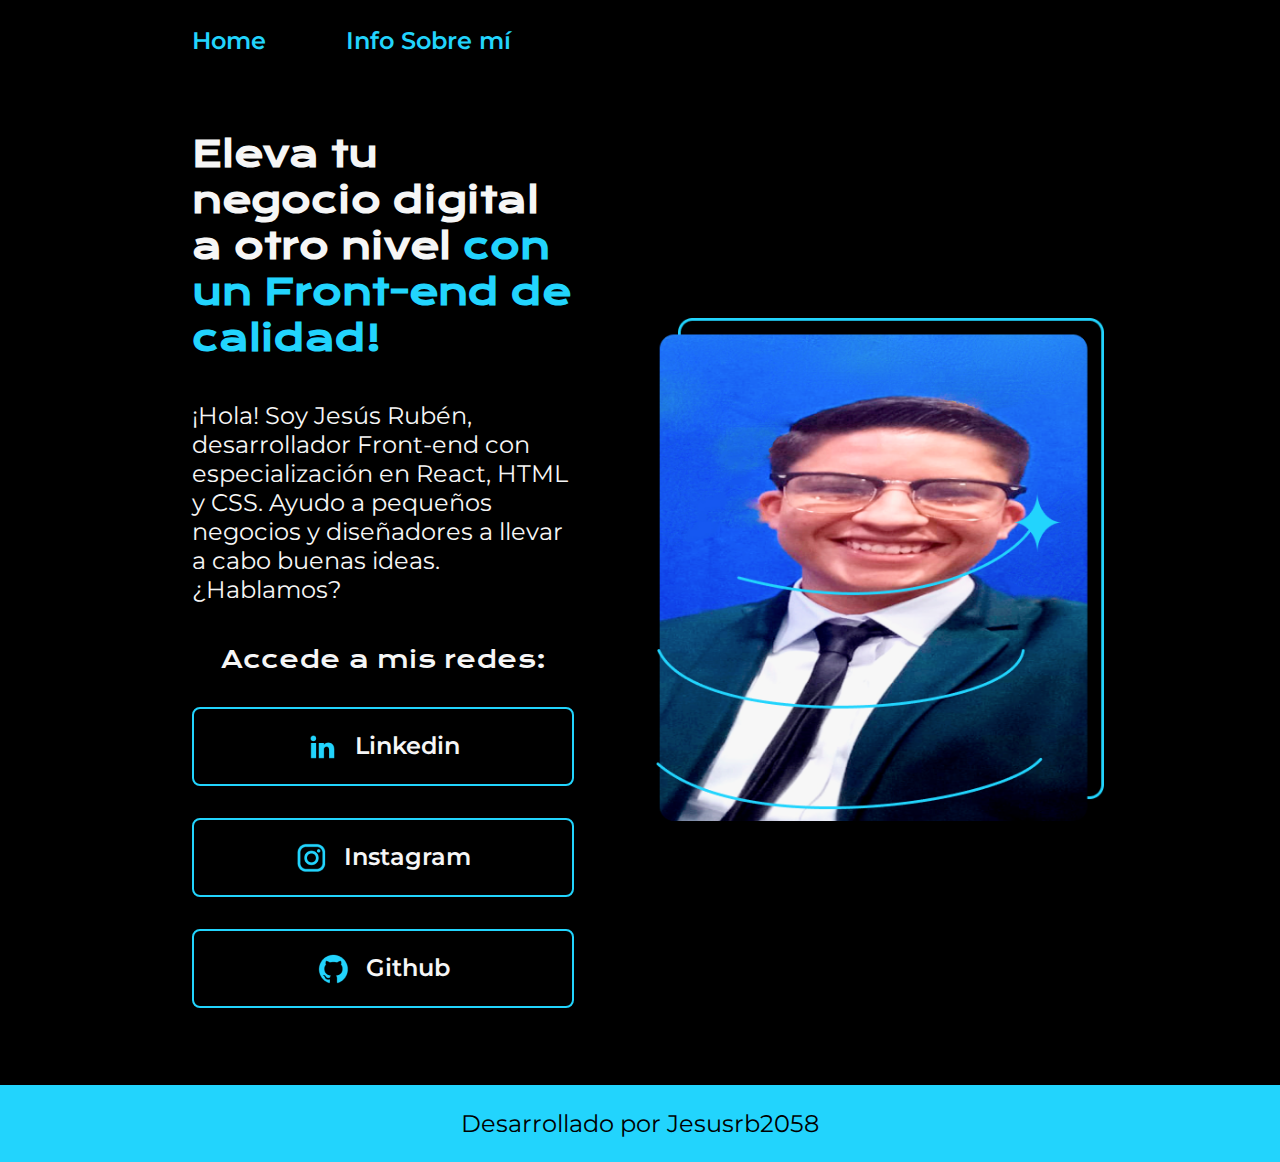
<file: index.html>
<!DOCTYPE html>
<html lang="en">

<head>
    <meta charset="UTF-8">
    <meta name="viewport" content="width=device-width, initial-scale=1.0">
    <title>Presentación</title>
    <link rel="stylesheet" href="Style/Style.css">
</head>

<body>

    <header>

        <nav>
            <a class="nav_menu" href="index.html">Home</a>
            <a class="nav_menu" href="page_about_me.html">Info Sobre mí</a>
        </nav>

    </header>


    <main class="presentacion-container">
        <section class="presentacion-contenido">
            <h1 class="Texto-inicio">Eleva tu negocio digital a otro nivel
                <strong class="titulo-a-destacar"> con un Front-end de calidad!</strong>
            </h1>

            <p class="Texto-parrafo">¡Hola! Soy Jesús Rubén, desarrollador Front-end con especialización en React,
                HTML y CSS. Ayudo a pequeños negocios y diseñadores a llevar a cabo buenas ideas.
                ¿Hablamos?
            </p>

            <div class="botones">

                <h2 class="Titulo-enlaces">Accede a mis redes: </h2>

                <a class="Enlace_link_1" href="https://www.linkedin.com/in/rodriguez-bernal-jesús-rubén-86a629315/"><img src="img/linkedin.png"
                        alt=""> Linkedin</a>


                <a class="Enlace_link_2" href="https://www.instagram.com/jesus.rob_58/"> <img src="img/instagram.png"
                        alt=""> Instagram</a>

                <a class="Enlace_link_3" href="https://github.com/Jesusrb2058"> <img src="img/github.png" alt=""> Github
                </a>



            </div>
        </section>

        <img class="Imagen" src="img/Imagem.png" alt="Imagen de ana garcia trabajando">

    </main>
    <footer class="footer">
        <p>Desarrollado por Jesusrb2058</p>
    </footer>

</body>

</html>
</file>
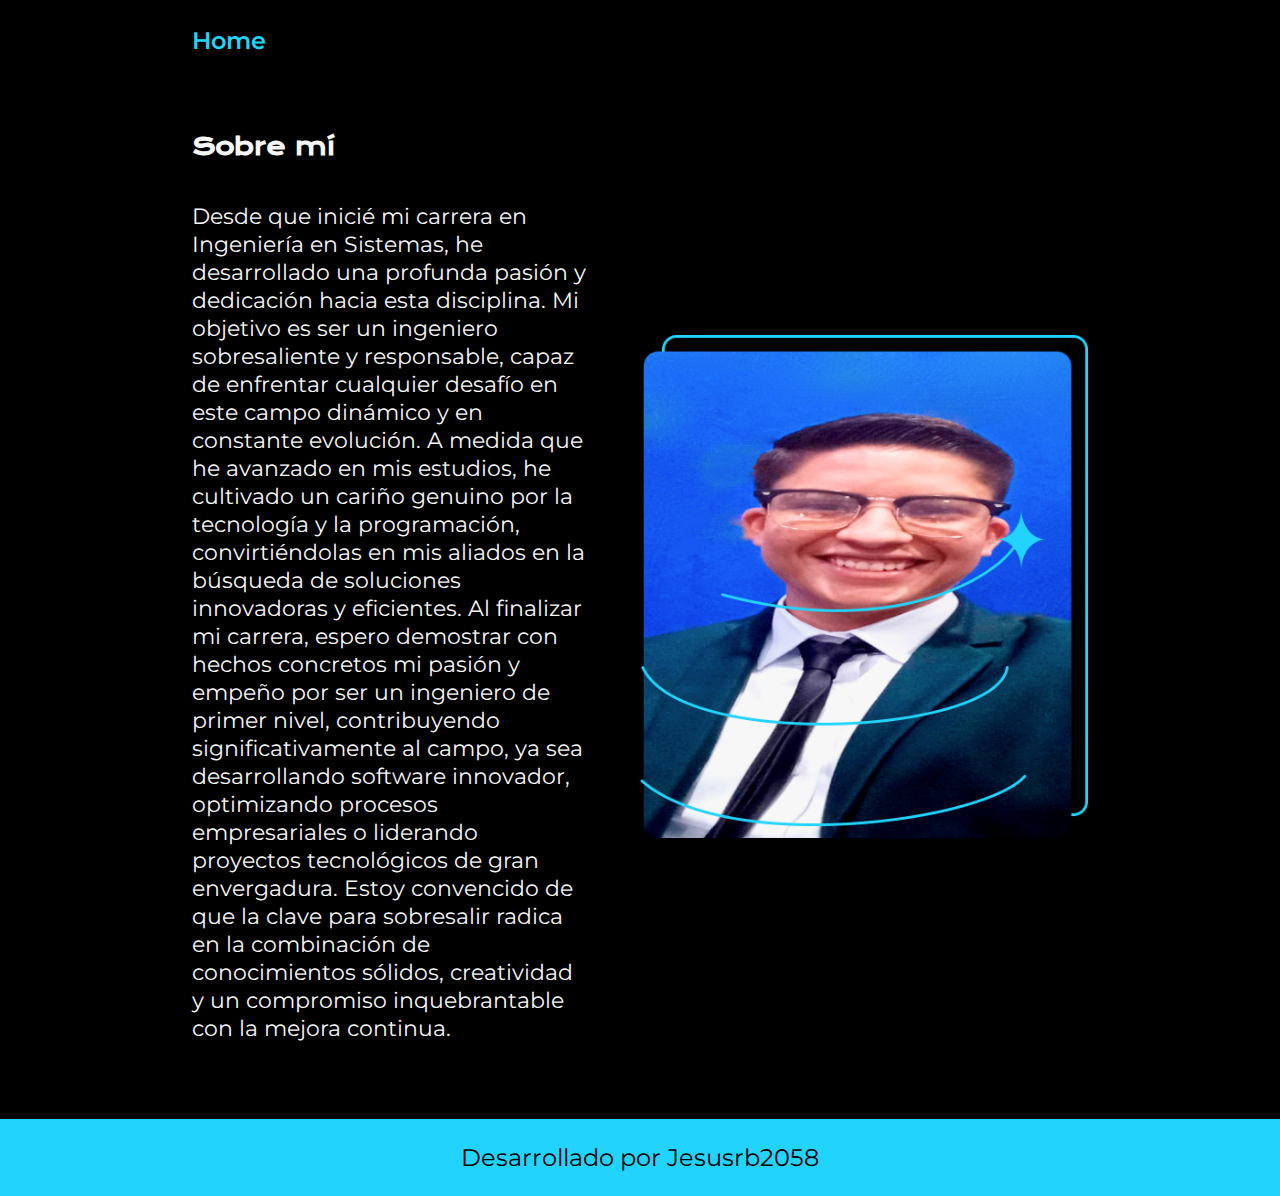
<file: page_about_me.html>
<!DOCTYPE html>
<html lang="en">

<head>
    <meta charset="UTF-8">
    <meta name="viewport" content="width=device-width, initial-scale=1.0">
    <title>Sobre mí</title>
    <link rel="stylesheet" href="Style/Style_page_about_me.css">
</head>

<body>

    <header>

        <nav>
            <a class="nav_menu" href="index.html">Home</a>
        </nav>

    </header>


    <main class="presentacion-container">
        <section class="presentacion-contenido">
            <br class="Modo_movil"> 

            <h1 class="Texto-inicio">Sobre mí</h1>

            <p class="Texto-parrafo">
                Desde que inicié mi carrera en Ingeniería en Sistemas, he desarrollado una profunda pasión y dedicación
                hacia esta disciplina. Mi objetivo es ser un ingeniero sobresaliente y responsable, capaz de enfrentar
                cualquier desafío en este campo dinámico y en constante evolución. A medida que he avanzado en mis
                estudios, he cultivado un cariño genuino por la tecnología y la programación, convirtiéndolas en mis
                aliados en la búsqueda de soluciones innovadoras y eficientes. Al finalizar mi carrera, espero demostrar
                con hechos concretos mi pasión y empeño por ser un ingeniero de primer nivel, contribuyendo
                significativamente al campo, ya sea desarrollando software innovador, optimizando procesos empresariales
                o liderando proyectos tecnológicos de gran envergadura. Estoy convencido de que la clave para sobresalir
                radica en la combinación de conocimientos sólidos, creatividad y un compromiso inquebrantable con la
                mejora continua.
            </p>



            </div>
        </section>

        <img class="Imagen" src="img/Imagem.png" alt="Imagen de ana garcia trabajando">
        

    </main>
    <footer class="footer">
        <p>Desarrollado por Jesusrb2058</p>
    </footer>

</body>

</html>
</file>
<file: Style/Style.css>
@import url('https://fonts.googleapis.com/css2?family=Krona+One&family=Montserrat:wght@400;600&display=swap');

:root {
    --color-primario: #000000;
    --color-secundario: #22D4FD;
    --Color-terciario: #F6F6F6;

    --Fuente-Montserrat: 'Montserrat', sans-serif;
    --Fuente-Kroma-One: 'Krona One', sans-serif;
}

* {
    padding: 0;
    margin: 0;
}

body {
    height: 100vh;
    box-sizing: border-box;
    background-color: var(--color-primario);
    color: var(--Color-terciario);
}

header {
    padding: 2% 0% 0% 15%;
}

nav {
    display: flex;
    gap: 80px;
}

.nav_menu {
    font-family: var(--Fuente-Montserrat);
    font-size: 1.5rem;
    font-weight: 600;
    text-decoration: none;
    color: var(--color-secundario);
}

.presentacion-container {
    padding: 6% 15%;
    display: flex;
    align-items: center;
    justify-content: space-between;
    gap : 82px;
}

.presentacion-contenido {
    width: 50%;
    display: flex;
    flex-direction: column;
    gap: 40px;
}


.Texto-inicio {
    font-size: 36px;
    font-family: var(--Fuente-Kroma-One);
}

.titulo-a-destacar {
    color: var(--color-secundario);
    ;
}

.Texto-parrafo {
    font-size: 1.5rem;
    font-family: var(--Fuente-Montserrat);
}

.botones {
    display: flex;
    flex-direction: column;
    justify-content: space-between;
    align-items: center;
    gap: 32px;
}

.Titulo-enlaces {
    font-family: var(--Fuente-Kroma-One);
    font-weight: 400;
    font-size: 1.5rem;
}

.Enlace_link_1,
.Enlace_link_2,
.Enlace_link_3 {
    /* background-color: var(--color-secundario); */
    display: flex;
    justify-content: center;
    gap: 16px;
    border: 2px solid var(--color-secundario);
    width: 378px;
    text-align: center;
    border-radius: 8px;
    font-size: 1.5rem;
    font-weight: 600;
    padding: 21.5px 0;
    text-decoration: none;
    color: var(--Color-terciario);
    font-family: var(--Fuente-Montserrat);
}

.Enlace_link_1:hover,
.Enlace_link_2:hover,
.Enlace_link_3:hover {
    background-color: #272727;
}

.footer {
    color: var(--color-primario);
    background-color: var(--color-secundario);
    padding: 1.5rem;
    text-align: center;
    font-family: var(--Fuente-Montserrat);
    font-size: 1.5rem;
    font-weight: 400;
}

.Imagen{
    width: 50%;
}

@media(max-width: 1200px) {
    header {
        padding: 10%;
    }

    nav {
        justify-content: center;
    }

    .presentacion-container {
        flex-direction: column-reverse;
        padding: 5%;
        align-items: center; 
    }

    .Texto-inicio {
        font-size: 20px; 
    }

    .presentacion-contenido {
        width: auto;
        align-items: center; 
        text-align: center; 
    }

    .botones {
        align-items: center; 
    }

    .Enlace_link_1,
    .Enlace_link_2,
    .Enlace_link_3 {
        width: 100%; 
        max-width: 300px; 
    }

    .Imagen {
        width: 100%; 
        max-width: 400px; 
    }
}
</file>
<file: Style/Style_page_about_me.css>
@import url('https://fonts.googleapis.com/css2?family=Krona+One&family=Montserrat:wght@400;600&display=swap');

:root {
    --color-primario: #000000;
    --color-secundario: #22D4FD;
    --Color-terciario: #F6F6F6;

    --Fuente-Montserrat: 'Montserrat', sans-serif;
    --Fuente-Kroma-One: 'Krona One', sans-serif;
}

* {
    padding: 0;
    margin: 0;
}

body {
    height: 100vh;
    box-sizing: border-box;
    background-color: var(--color-primario);
    color: var(--Color-terciario);
}

header {
    padding: 2% 0% 0% 15%;
}

nav {
    display: flex;
    gap: 80px;
}

.nav_menu {
    font-family: var(--Fuente-Montserrat);
    font-size: 1.5rem;
    font-weight: 600;
    text-decoration: none;
    color: var(--color-secundario);
}

.presentacion-container {
    padding: 6% 15%;
    display: flex;
    align-items: center;
    justify-content: space-between;
}

.presentacion-contenido {
    width: 615px;
    display: flex;
    flex-direction: column;
    gap: 40px;
}


.Texto-inicio {
    font-size: 1.5rem;
    font-family: var(--Fuente-Kroma-One);
}



.Texto-parrafo {
    font-size: 1.4rem;
    font-family: var(--Fuente-Montserrat);
}




.footer {
    color: var(--color-primario);
    background-color: var(--color-secundario);
    padding: 1.5rem;
    text-align: center;
    font-family: var(--Fuente-Montserrat);
    font-size: 1.5rem;
    font-weight: 400;
}

.Imagen{
    width: 50%;
}

@media (min-width: 768px){
    .Imagen{
        margin-left: 50px;
    }

    .Modo_movil{
        display: none;
    }
}

@media(max-width: 1200px) {
    header {
        padding: 10%;
    }

    nav {
        justify-content: center;
    }

    .presentacion-container {
        flex-direction: column-reverse;
        padding: 5%;
        align-items: center; 
    }

    .Texto-inicio {
        font-size: 20px; 
        text-align: justify;
    }

    .Texto-parrafo {
        font-size: 1.5rem;
        font-family: var(--Fuente-Montserrat);
        text-align: center; 
    }
    

    .presentacion-contenido {
        width: auto;
        align-items: center; 
        text-align: center;
        margin-bottom: 20px; 
    }

    .Imagen {
        width: 100%; 
        max-width: 400px;
        margin-top: 20px; 
        margin-left:0;
    }

    .Modo_movil{
        display: block;
    }
}
</file>
